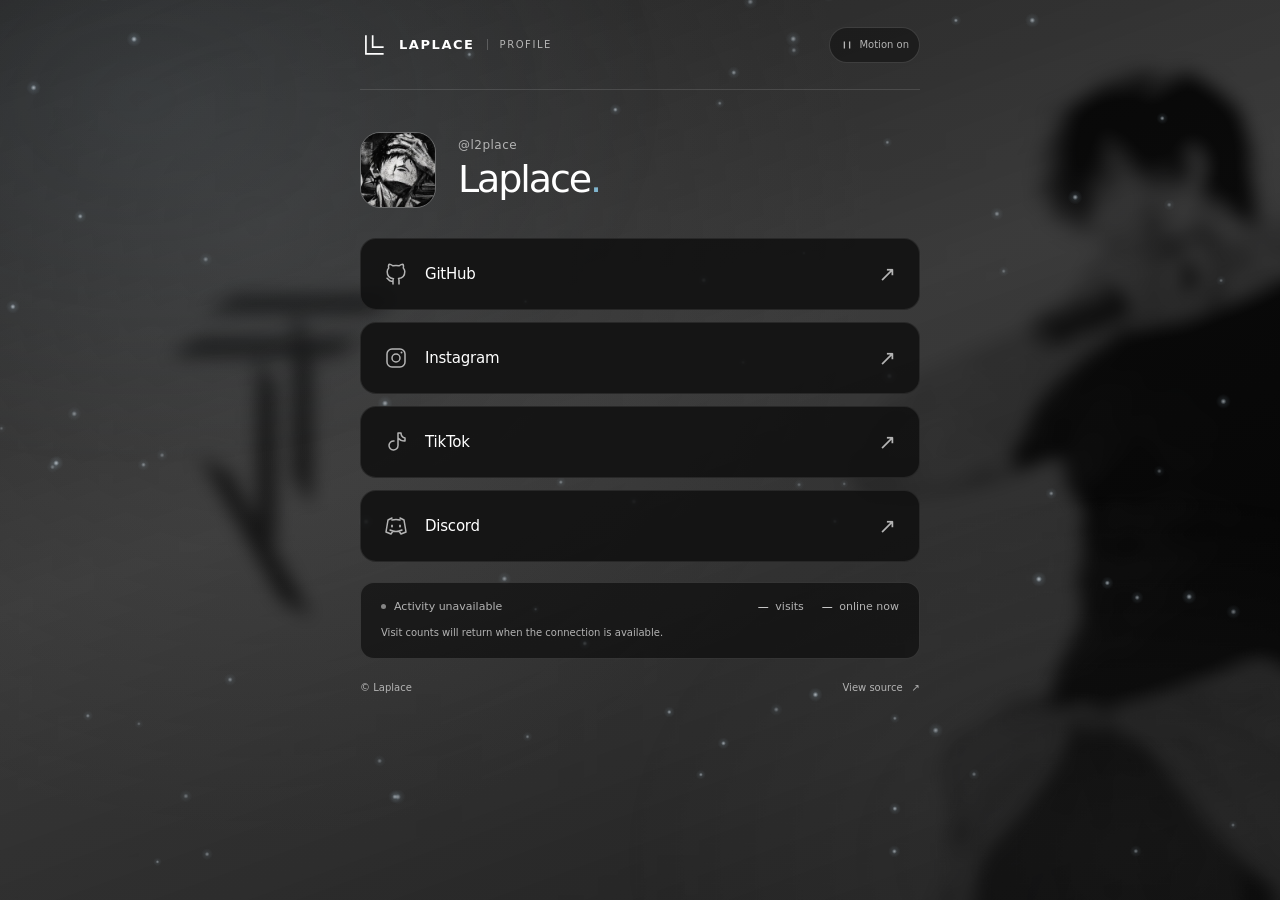
<file: index.html>
<!doctype html>
<html lang="en">
<head>
  <meta charset="utf-8">
  <meta name="viewport" content="width=device-width, initial-scale=1, viewport-fit=cover">
  <meta name="color-scheme" content="dark">
  <meta name="theme-color" content="#000000">
  <meta name="description" content="Laplace. My projects, profiles, and a place to connect.">
  <title>Laplace — Profile</title>
  <link rel="icon" href="favicon.svg?v=e53f7dddae3b" type="image/svg+xml">
  <script src="motion.js?v=42ab573c4dc8"></script>
  <link rel="stylesheet" href="style.css?v=9fac42f3d9c4">
  <script src="config.js?v=6851b4a1e9e8" defer></script>
  <script src="visitors.js?v=f0e1d364c9e2" defer></script>
  <script src="particles.js?v=ffa923004db3" defer></script>
  <script src="buttons.js?v=c2c6565ff877" defer></script>
</head>
<body>
  <div class="bg" aria-hidden="true"></div>
  <div class="tint" aria-hidden="true"></div>
  <div class="ambient" aria-hidden="true"></div>
  <canvas id="particles" aria-hidden="true"></canvas>
  <a class="skip-link" href="#main">Skip to content</a>
  <div class="shell">
    <header>
      <a class="wordmark" href="./" aria-label="Laplace home">
        <svg viewBox="0 0 32 32" fill="none" aria-hidden="true"><path d="M7 5v22h21M15 5v14h13" stroke="currentColor" stroke-width="2"/></svg>
        LAPLACE <span>PROFILE</span>
      </a>
      <button class="motion-toggle" id="motion-toggle" type="button" aria-pressed="true" title="Pause animations">
        <svg class="pause-icon" viewBox="0 0 16 16" aria-hidden="true"><path d="M5 4v8M11 4v8" fill="none" stroke="currentColor" stroke-width="1.5"/></svg>
        <svg class="play-icon" viewBox="0 0 16 16" aria-hidden="true"><path d="m5 3 7 5-7 5z" fill="currentColor"/></svg>
        <span>Motion on</span>
      </button>
    </header>
    <main id="main">
      <section class="profile" aria-labelledby="profile-name">
        <img class="avatar" src="avatar.jpg" width="76" height="76" alt="Laplace's illustrated avatar">
        <div class="profile-copy">
          <p class="handle">@l2place</p>
          <h1 id="profile-name">Laplace<span>.</span></h1>
        </div>
      </section>
      <nav class="links" aria-label="Find me online">
        <a class="link-card" href="https://github.com/l2place" target="_blank" rel="noopener noreferrer">
          <span class="link-icon"><svg viewBox="0 0 24 24" fill="none" stroke="currentColor" stroke-width="1.5" stroke-linecap="round" stroke-linejoin="round" aria-hidden="true"><path d="M9 19c-4.3 1.3-4.3-2.2-6-2.7M15 22v-3.4c0-1 .1-1.4-.5-2 3.1-.3 6.3-1.5 6.3-7A5.4 5.4 0 0 0 19.3 6a5 5 0 0 0-.2-3.6S17.9 2 15 3.8a13 13 0 0 0-6 0C6.1 2 4.9 2.4 4.9 2.4A5 5 0 0 0 4.7 6a5.4 5.4 0 0 0-1.5 3.7c0 5.4 3.2 6.6 6.3 7-.6.5-.5 1.2-.5 2V22"/></svg></span>
          <span class="link-label">GitHub</span><span class="arrow" aria-hidden="true">↗</span><span class="sr-only">Opens in a new tab</span>
        </a>
        <a class="link-card" href="https://www.instagram.com/l2place/" target="_blank" rel="noopener noreferrer">
          <span class="link-icon"><svg viewBox="0 0 24 24" fill="none" stroke="currentColor" stroke-width="1.5" aria-hidden="true"><rect x="3" y="3" width="18" height="18" rx="5"/><circle cx="12" cy="12" r="4"/><circle cx="17.5" cy="6.5" r="1" fill="currentColor" stroke="none"/></svg></span>
          <span class="link-label">Instagram</span><span class="arrow" aria-hidden="true">↗</span><span class="sr-only">Opens in a new tab</span>
        </a>
        <a class="link-card" href="https://www.tiktok.com/@l2place" target="_blank" rel="noopener noreferrer">
          <span class="link-icon"><svg viewBox="0 0 24 24" fill="none" stroke="currentColor" stroke-width="1.5" stroke-linecap="round" stroke-linejoin="round" aria-hidden="true"><path d="M14 3v12.5a4.5 4.5 0 1 1-4-4.47M14 3h3c0 3 1.5 4.5 4 5v3a9 9 0 0 1-7-3"/></svg></span>
          <span class="link-label">TikTok</span><span class="arrow" aria-hidden="true">↗</span><span class="sr-only">Opens in a new tab</span>
        </a>
        <a class="link-card" href="https://discord.com/users/567998036010336267" target="_blank" rel="noopener noreferrer">
          <span class="link-icon"><svg viewBox="0 0 24 24" fill="none" stroke="currentColor" stroke-width="1.5" stroke-linecap="round" stroke-linejoin="round" aria-hidden="true"><path d="m8 4-4 2-2 12 5 2 2-3m7-13 4 2 2 12-5 2-2-3M8 6a16 16 0 0 1 8 0M6 16a13 13 0 0 0 12 0"/><ellipse cx="8" cy="12" rx="1" ry="1.5" fill="currentColor" stroke="none"/><ellipse cx="16" cy="12" rx="1" ry="1.5" fill="currentColor" stroke="none"/></svg></span>
          <span class="link-label">Discord</span><span class="arrow" aria-hidden="true">↗</span><span class="sr-only">Opens in a new tab</span>
        </a>
      </nav>
      <section class="activity" aria-label="Site activity" data-state="loading">
        <div class="activity-heading"><span class="status-dot" aria-hidden="true"></span><span id="counter-status">Connecting</span></div>
        <div class="activity-stats"><span><strong id="visit-count">—</strong> visits</span><span><strong id="online-count">—</strong> online now</span></div>
        <p class="counter-note" id="counter-note">Live site activity</p>
        <span class="sr-only" id="counter-announcement" role="status"></span>
      </section>
      <noscript><p class="no-script">Enable JavaScript to see live visit counts.</p></noscript>
    </main>
    <footer><span>© Laplace</span><a href="https://github.com/l2place/Laplace" target="_blank" rel="noopener noreferrer">View source <span aria-hidden="true">↗</span><span class="sr-only"> (opens in a new tab)</span></a></footer>
  </div>
</body>
</html>
</file>
<file: style.css>
/* Laplace app styling, with the original animated background. */
:root {
  color-scheme: dark;
  --bg: #000;
  --panel: rgba(17, 17, 17, .88);
  --hover: rgba(30, 30, 30, .95);
  --line: #383838;
  --text: #fff;
  --muted: #b4b4b4;
  --subtle: #b4b4b4;
  --accent: #80b5ce;
  font-family: system-ui, -apple-system, 'Segoe UI', sans-serif;
  background: var(--bg);
  color: var(--text);
  -webkit-text-size-adjust: 100%;
}
* { box-sizing: border-box; }
body { margin: 0; min-height: 100svh; isolation: isolate; -webkit-font-smoothing: antialiased; }
a { color: inherit; text-decoration: none; -webkit-tap-highlight-color: transparent; }
a:focus-visible { outline: 2px solid var(--text); outline-offset: 5px; }
::selection { background: #364754; color: #fff; }
.bg { position: fixed; inset: -8%; z-index: -4; pointer-events: none; background: url('background.jpg') center 30% / cover no-repeat; filter: blur(9px) grayscale(.55) brightness(.55) contrast(1.05); animation: background-zoom 16s ease-in-out infinite; will-change: transform; }
.tint { position: fixed; inset: 0; z-index: -3; pointer-events: none; background: radial-gradient(circle at 20% 25%, #5a5a5a40, transparent 50%), linear-gradient(160deg, #050505cc 0%, #0f0f0fa6 45%, #050505d1 100%); }
#particles { position: fixed; inset: 0; z-index: -1; pointer-events: none; }
.shell { max-width: 640px; margin: 0 auto; padding: 0 40px; }
header { height: 90px; display: flex; align-items: center; border-bottom: 1px solid #ffffff20; }
.wordmark { display: inline-flex; align-items: center; gap: 12px; font-size: 13px; font-weight: 600; letter-spacing: .12em; }
.wordmark svg { width: 27px; height: 27px; }
.wordmark > span { font-size: 10px; font-weight: 400; color: var(--muted); padding-left: 12px; border-left: 1px solid #ffffff35; }
main { padding: 42px 0 0; }
.profile { display: flex; align-items: center; gap: 22px; margin-bottom: 30px; }
.avatar { border-radius: 20px; object-fit: cover; flex-shrink: 0; border: 1px solid #ffffff40; animation: floaty 5s ease-in-out infinite, glow 4s ease-in-out infinite; }
.handle { font-size: 12px; letter-spacing: .04em; color: var(--muted); margin: 0 0 5px; }
h1 { margin: 0; font-size: 38px; letter-spacing: -.055em; font-weight: 500; line-height: 1.2; }
h1 > span { color: var(--accent); }
.links { display: grid; grid-template-columns: minmax(0, 1fr); gap: 12px; perspective: 900px; }
.link-card { position: relative; overflow: hidden; min-width: 0; min-height: 72px; padding: 20px 23px; display: flex; align-items: center; gap: 17px; border: 1px solid #ffffff15; border-radius: 16px; background: var(--panel); transition: background .25s, border-color .25s, transform .25s, box-shadow .25s; animation: enter .65s ease backwards; }
.link-card:nth-child(1) { animation-delay: .12s; }
.link-card:nth-child(2) { animation-delay: .22s; }
.link-card:nth-child(3) { animation-delay: .32s; }
.link-card:nth-child(4) { animation-delay: .42s; }
.link-card::before { content: ''; position: absolute; inset: 0; pointer-events: none; opacity: 0; background: radial-gradient(circle at var(--mx, 50%) var(--my, 50%), #ffffff12, transparent 65%); transition: opacity .25s; }
.link-card:hover, .link-card:focus-visible { background: var(--hover); border-color: #ffffff38; box-shadow: 0 8px 24px #0004; }
.link-card:hover::before, .link-card:focus-visible::before { opacity: 1; }
.link-icon { display: flex; flex-shrink: 0; }
.link-icon svg { width: 24px; height: 24px; color: var(--muted); }
.link-label { flex: 1; font-size: 15px; font-weight: 500; letter-spacing: -.015em; }
.arrow { color: var(--subtle); font-size: 21px; line-height: 1; transition: color .2s, translate .2s; }
.link-card:hover .arrow { color: var(--text); translate: 2px -2px; }
.activity { margin-top: 20px; border: 1px solid #ffffff20; background: #08080899; border-radius: 14px; padding: 17px 20px; display: flex; flex-wrap: wrap; align-items: center; gap: 12px 20px; }
.activity-heading { display: flex; align-items: center; gap: 8px; color: var(--muted); font-size: 11px; }
.status-dot { height: 5px; width: 5px; border-radius: 50%; background: #858585; }
.activity[data-state='live'] .status-dot { background: #b6d9be; animation: blink 2.4s ease-in-out infinite; box-shadow: 0 0 7px #b6d9be60; }
.activity-stats { display: flex; gap: 18px; margin-left: auto; color: var(--muted); font-size: 11px; }
.activity-stats strong { color: var(--text); font-variant-numeric: tabular-nums; font-weight: 500; padding-right: 3px; }
.counter-note { flex-basis: 100%; color: var(--subtle); font-size: 10px; line-height: 1.6; margin: 0; }
.activity[data-state='live'] .counter-note { display: none; }
.no-script { color: var(--muted); font-size: 12px; }
footer { display: flex; justify-content: space-between; padding: 23px 0 max(28px, env(safe-area-inset-bottom)); color: var(--subtle); font-size: 10px; }
footer a { display: inline-flex; gap: 9px; align-items: center; }
footer a:hover { color: var(--text); }
.sr-only { position: absolute; width: 1px; height: 1px; padding: 0; margin: -1px; overflow: hidden; clip: rect(0, 0, 0, 0); white-space: nowrap; border: 0; }
.skip-link { position: fixed; z-index: 5; top: 12px; left: 12px; padding: 12px; background: #fff; color: #000; transform: translateY(-160%); }
.skip-link:focus { transform: translateY(0); }
@keyframes background-zoom {
  0%, 100% { transform: translate3d(calc(var(--scene-x, 0px) - 1.5%), calc(var(--scene-y, 0px) - 1%), 0) scale(1.07); }
  50% { transform: translate3d(calc(var(--scene-x, 0px) + 1.5%), calc(var(--scene-y, 0px) + 1%), 0) scale(1.16); }
}
@keyframes floaty { 0%, 100% { translate: 0 0; } 50% { translate: 0 -6px; } }
@keyframes glow { 0%, 100% { box-shadow: 0 0 20px #ffffff0d; } 50% { box-shadow: 0 0 30px #ffffff26; } }
@keyframes enter { from { opacity: 0; translate: 0 16px; } to { opacity: 1; translate: 0 0; } }
@keyframes blink { 0%, 100% { opacity: 1; } 50% { opacity: .45; } }
@media (hover: hover) and (pointer: fine) {
  .link-card:hover { transform: perspective(900px) translateY(-3px) rotateX(var(--tilt-x, 0deg)) rotateY(var(--tilt-y, 0deg)); }
}
@media (max-width: 560px) {
  .shell { padding: 0 24px; }
  header { height: 78px; }
  .wordmark { gap: 10px; font-size: 12px; }
  main { padding-top: 34px; }
  .profile { gap: 19px; margin-bottom: 27px; }
  .avatar { width: 68px; height: 68px; border-radius: 18px; }
  h1 { font-size: 34px; }
  .links { gap: 10px; }
  .link-card { min-height: 66px; padding: 18px 20px; border-radius: 14px; }
  .activity { padding: 16px; gap: 12px; }
  .activity-stats { gap: 13px; font-size: 10px; }
}
@media (max-width: 360px) {
  .shell { padding: 0 18px; }
  .activity-heading { flex-basis: 100%; }
  .activity-stats { margin-left: 0; }
}


/* Ambient layers move on their own, including on touch screens. */
.ambient { position: fixed; inset: -10%; z-index: -2; pointer-events: none; overflow: hidden; }
.ambient::before, .ambient::after { content: ''; position: absolute; width: 75%; height: 75%; border-radius: 50%; will-change: transform; }
.ambient::before { top: -20%; left: -20%; background: radial-gradient(ellipse, #a5c4dc16, transparent 65%); animation: mist-drift 13s ease-in-out infinite alternate; }
.ambient::after { bottom: -25%; right: -20%; background: radial-gradient(ellipse, #ffffff0e, transparent 65%); animation: mist-drift 17s -5s ease-in-out infinite alternate-reverse; }
@keyframes mist-drift { from { transform: translate3d(-5%, -5%, 0) scale(.9); } to { transform: translate3d(38%, 24%, 0) scale(1.3); } }
header { justify-content: space-between; }
.motion-toggle { display: inline-flex; align-items: center; gap: 5px; border: 1px solid #ffffff25; border-radius: 30px; padding: 8px 10px; color: var(--muted); background: #1119; font: inherit; cursor: pointer; min-height: 36px; }
.motion-toggle span { font: 10px system-ui, sans-serif; }
.motion-toggle svg { width: 14px; height: 14px; }
.motion-toggle:hover { color: #fff; border-color: #ffffff60; }
.motion-toggle:focus-visible { outline: 2px solid #fff; outline-offset: 4px; }
.play-icon { display: none; }
html[data-motion='off'] .play-icon { display: block; }
html[data-motion='off'] .pause-icon { display: none; }
.link-card::after { content: ''; position: absolute; inset: 0; pointer-events: none; background: linear-gradient(105deg, transparent 30%, #ffffff06 46%, #ffffff0b 50%, transparent 65%); transform: translateX(-120%); animation: link-sheen 9s ease-in-out infinite; }
.link-card:nth-child(2)::after { animation-delay: .35s; }
.link-card:nth-child(3)::after { animation-delay: .7s; }
.link-card:nth-child(4)::after { animation-delay: 1.05s; }
@keyframes link-sheen { 0%, 55% { transform: translateX(-120%); } 85%, 100% { transform: translateX(120%); } }
.link-icon { transition: transform .3s ease, color .3s ease; }
.link-card:hover .link-icon { transform: translateY(-2px) rotate(-6deg); }
.link-ripple { position: absolute; width: 12px; height: 12px; border-radius: 50%; background: #ffffff24; transform: translate(-50%, -50%); pointer-events: none; animation: ripple .75s ease-out forwards; }
@keyframes ripple { to { transform: translate(-50%, -50%) scale(65); opacity: 0; } }
html[data-motion='off'] *, html[data-motion='off'] *::before, html[data-motion='off'] *::after { animation-play-state: paused !important; transition: none !important; }
html[data-motion='off'] .link-card { animation: none; opacity: 1; translate: none; }
html[data-motion='off'] .link-card:hover, html[data-motion='off'] .link-card:hover .link-icon { transform: none; }
html[data-motion='off'] .link-card::after { display: none; }
@media (prefers-reduced-motion: reduce) {
  html:not([data-motion='on']) *, html:not([data-motion='on']) *::before, html:not([data-motion='on']) *::after { animation: none !important; transition: none !important; }
}

/* Enter once on load; toggling motion never hides the links again. */
html[data-motion-touched] .link-card { animation: none; }
</file>
